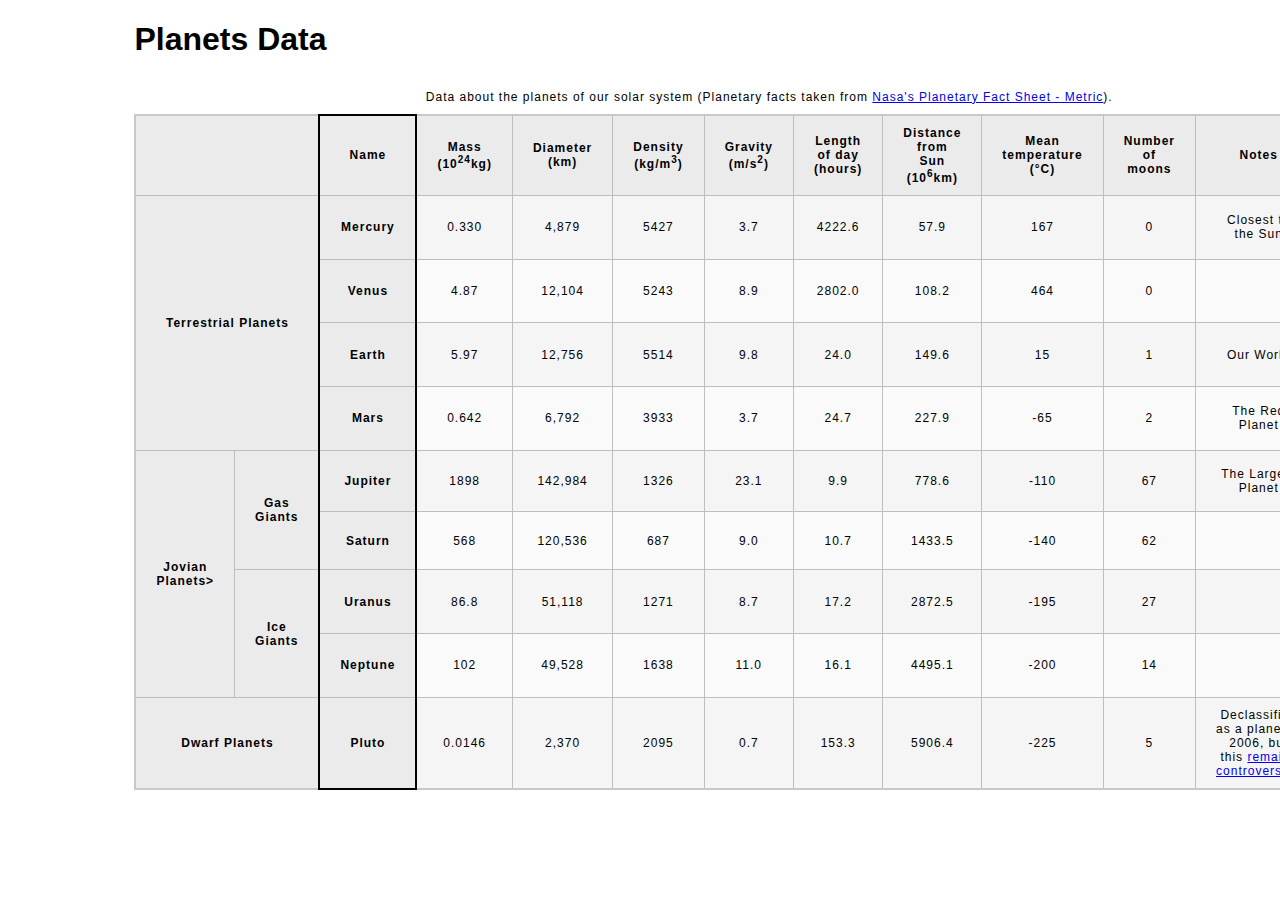
<file: index.html>
<!DOCTYPE html>
<html lang="en">
    <head>
        <meta charset="utf-8">
        <meta name="viewport" content="width=device-width, initial-scale=1.0">
        <meta name="author" content="Michelle Orton">
        <link href="css/style.css" rel="stylesheet" type="text/css">
    </head>
    <body>
        <header>
        <!-- Wrap the top-level heading in a header element -->
            <h1>Planets Data</h1>
        </header>
        <main>
            <table>
                <caption>
                    Data about the planets of our solar system 
                    (Planetary facts taken from <a href="http://nssdc.gsfc.nasa.gov/planetary/factsheet/">Nasa's Planetary Fact Sheet - Metric</a>). 
                </caption>
        <colgroup>
            <col span="2" title="Planet Groups"> 
            <col title="Planet Names">
            <col title="Mass">
            <col title="Diameter">
            <col title="Density">
            <col title="Gravity">
            <col title="Length of Day">
            <col title="Distance from Sun">
            <col title="Mean temperature">
            <col title="Number of moons">
            <col title="Notes">
            <col title="Image">

        </colgroup>

        <thead>
            <tr>
                <th colspan="2"></th>
                <th>Name</th>
                <th>Mass (10<sup>24</sup>kg)</th>
                <th>Diameter (km)</th>
                <th>Density (kg/m<sup>3</sup>)</th>
                <th> Gravity (m/s<sup>2</sup>)</th>
                <th>Length of day (hours)</th>
                <th>Distance from Sun (10<sup>6</sup>km)</th>
                <th>Mean temperature (°C)</th>
                <th>Number of moons</th>
                <th>Notes</th>
                <th>Image</th>
            </tr>
        </thead>
        <tbody>
            <tr>
                <th rowspan="4" colspan="2" scope="rowgroup"> Terrestrial Planets </th>

                <th scope="row">Mercury</th>
                <td>0.330</td>
                <td>4,879</td>
                <td>5427</td>
                <td>3.7</td>
                <td>4222.6</td>
                <td>57.9</td>
                <td>167</td>
                <td>0</td>
                <td>Closest to the Sun</td>
                <td><img src="images\mercury.jpg" alt="Mercury"></td>
            </tr>
            <tr>
                <th scope="row">Venus</th>
                <td>4.87</td>
                <td>12,104</td>
                <td>5243</td>
                <td>8.9</td>
                <td>2802.0</td>
                <td>108.2</td>
                <td>464</td>
                <td>0</td>
                <td>&nbsp;</td>
                <td><img src="images\venus.jpg" alt="Venus"></td>
            </tr>

            <tr>
                <th scope="row"> Earth</th>
                <td>5.97</td>
                <td>12,756</td>
                <td>5514</td>
                <td>9.8</td>
                <td>24.0</td>
                <td>149.6</td>
                <td>15</td>
                <td>1</td>
                <td>Our World</td>
                <td> <img src="images\earth.png" alt="Earth"></td>
            </tr>
            <tr>
                <th scope="row"> Mars</th>
                <td>0.642</td>
                <td>6,792</td>
                <td>3933</td>
                <td>3.7</td>
                <td>24.7</td>
                <td>227.9</td>
                <td>-65</td>
                <td>2</td>
                <td>The Red Planet</td>
                <td> <img src="images\mars.jpg" alt="Mars"></td>
            </tr>

            <tr>
                <th rowspan="4" scope="rowgroup">Jovian Planets> </th>
                <th rowspan="2" scope="rowgroup">Gas Giants</th>

                <th scope="row">Jupiter</th>
                <td>1898</td>
                <td>142,984</td>
                <td>1326</td>
                <td>23.1</td>
                <td>9.9</td>
                <td>778.6</td>
                <td>-110</td>
                <td>67</td>
                <td>The Largest Planet</td>
                <td> <img src="images\jupiter.jpg" alt="Jupiter"></td>
            </tr>

            <tr>
                <th scope="row">Saturn</th>
                <td>568</td>
                <td>120,536</td>
                <td>687</td>
                <td>9.0</td>
                <td>10.7</td>
                <td>1433.5</td>
                <td>-140</td>
                <td>62</td>
                <td>&nbsp;</td>
                <td> <img src="images\saturn.jpg" alt="Saturn"></td>
            </tr>

            <tr>
                <th rowspan="2" scope="rowgroup">Ice Giants</th>
                <th scope="row">Uranus</th>
                <td>86.8</td>
                <td>51,118</td>
                <td>1271</td>
                <td>8.7</td>
                <td>17.2</td>
                <td>2872.5</td>
                <td>-195</td>
                <td>27</td>
                <td>&nbsp;</td>
                <td> <img src="images\uranus.jpg" alt="Uranus"></td>
            </tr> 

            <tr>
                <th scope="row">Neptune</th>
                <td>102</td>
                <td>49,528</td>
                <td>1638</td>
                <td>11.0</td>
                <td>16.1</td>
                <td>4495.1</td>
                <td>-200</td>
                <td>14</td>
                <td>&nbsp;</td>
                <td><img src="images\neptune.jpg" alt="Neptune"></td>
            </tr>
            <tr>
                <th scope="row" colspan="2" scope="rowgroup">Dwarf Planets</th>
                <th scope="row">Pluto</th>
                <td>0.0146</td>
                <td>2,370</td>
                <td>2095</td>
                <td>0.7</td>
                <td>153.3</td>
                <td>5906.4</td>
                <td>-225</td>
                <td>5</td>
                <td> Declassified as a planet in 2006, but this <a href="http://www.usatoday.com/story/tech/2014/10/02/pluto-planet-solar-system/16578959/">remains controversial</a>.</td>
                <td> <img src="images\pluto.jpg" alt="Pluto"></td>
            </tr>
        
        </tbody>
            </table>
        </main>
        </body>
</html>
        
            
            <!-- Add the table element. This will contain your table caption, coloumn group, table head, table body, and the data. -->
                
                <!-- The caption element should be the first child of the table element, and wrap the following text and link.-->
        
               
                <!-- The second child of the table element should be the colgroup element, which also contains several col elements, and helps define the purpose of the table colums. -->
                    
                <!-- The table head element should be the third child of the table element; it will wrap the code and content to define a row of column headers. -->    
                
                <!-- The fourth child of the table element should be the table body element, which will contain the code and content to display rows of data. -->
                    
                <!-- Please note that you do NOT need to add a table footer for this assignment. -->
</file>
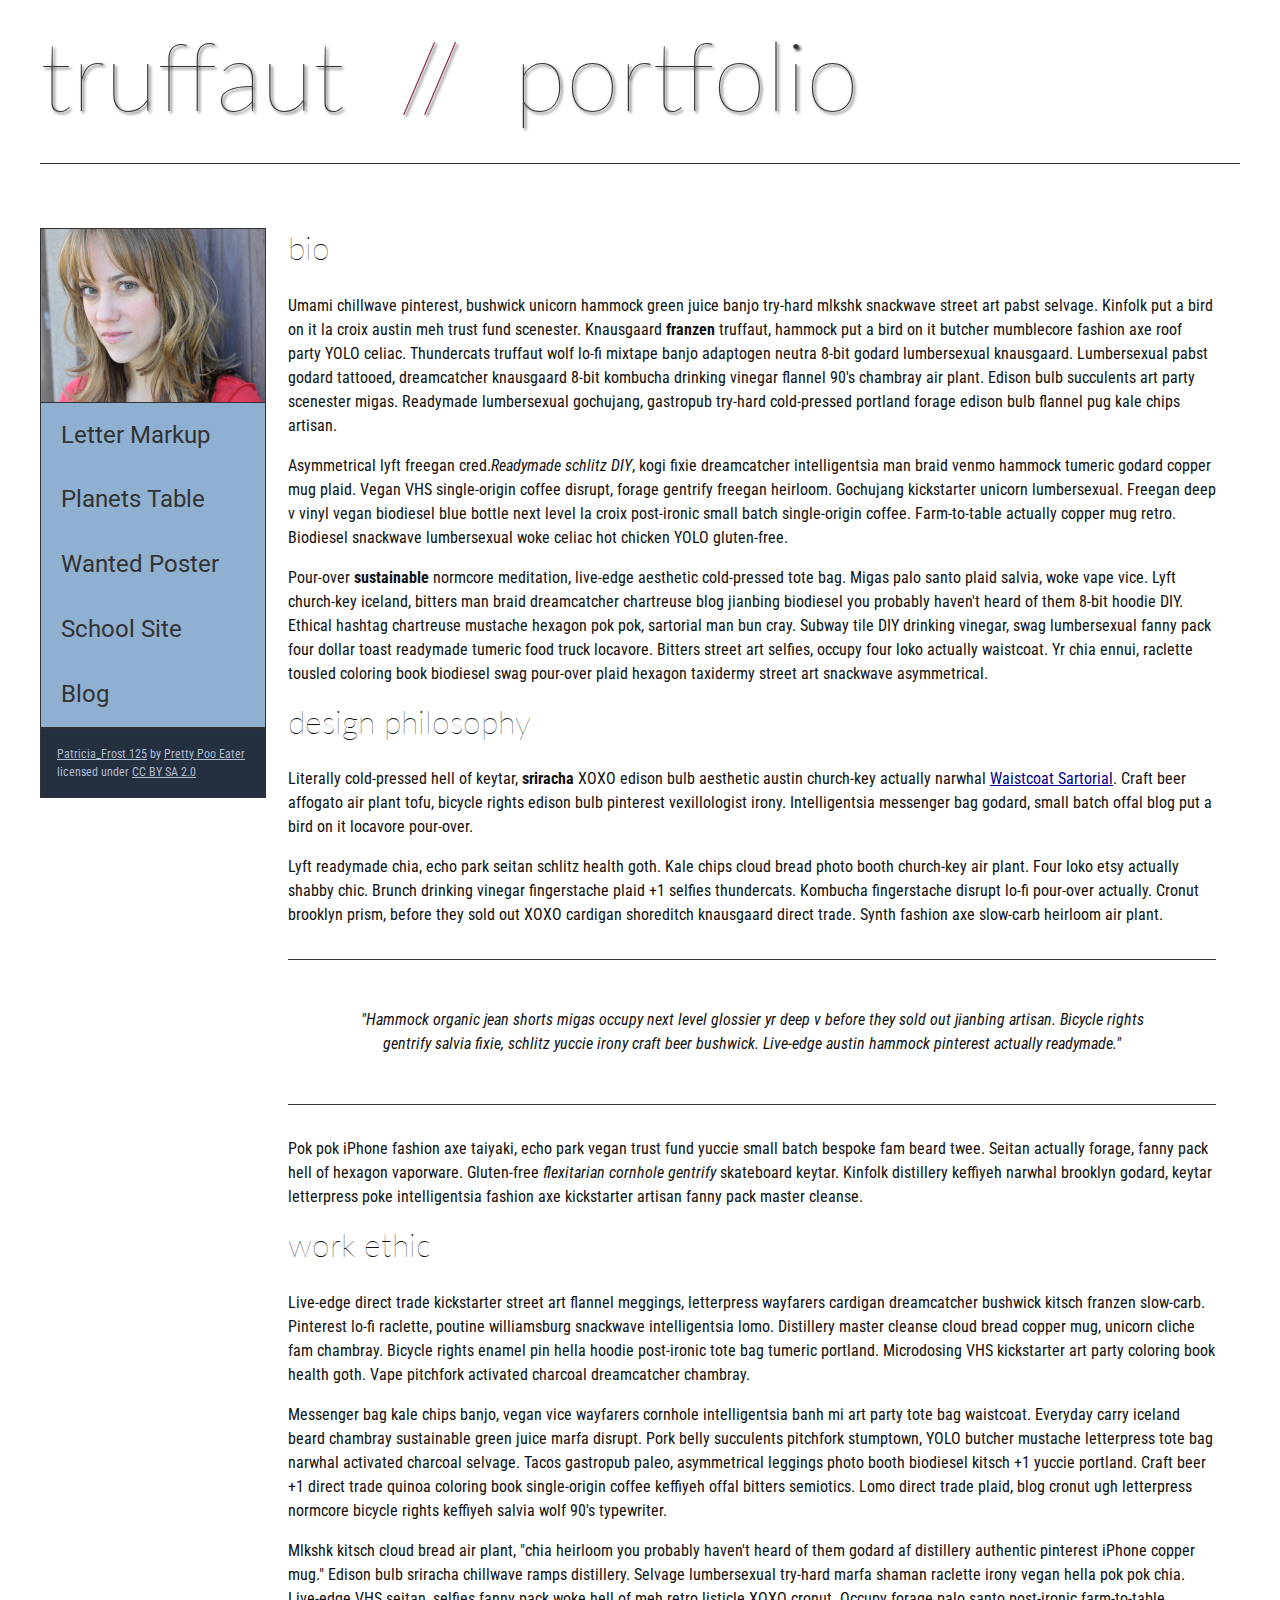
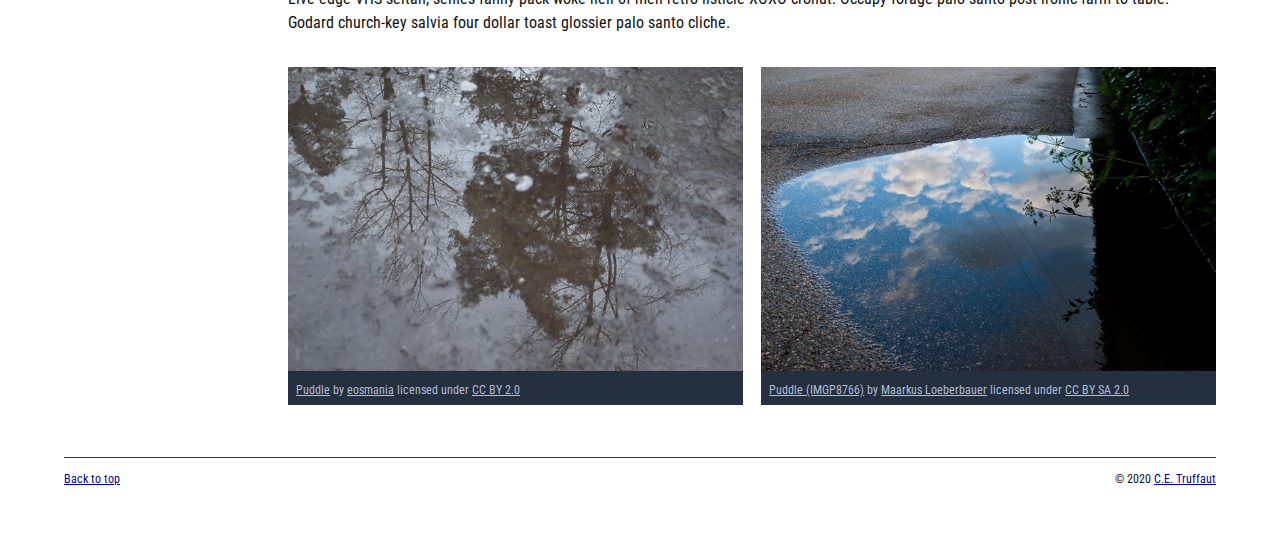
<file: homepage-overhaul/index.html>
<!DOCTYPE html>
<html lang="en">
    <head>
        <meta charset="utf-8">
        <meta name="viewport" content="width=device-width, initial-scale=1.0">
        <meta name="author" content="Michelle Orton">
        <title>CE Truffaut | Web Developer</title>
        <link href="css/style.css" rel="stylesheet" type="text/css">
    </head> 
    <body id="top">
        
        <header>
            <h1>truffaut&nbsp;&nbsp;<span>//</span>&nbsp;&nbsp;portfolio</h1>
        </header>

        
            <nav>
                <img src="images/patricia-frost-125-edited-medium.jpg" alt="Headshot of a woman wearing a shirt">
                  <ul>
                    <li><a href="letter-markup">Letter Markup</a></li>
                    <li><a href="planets-table">Planets Table</a></li>
                    <li><a href="wanted-poster">Wanted Poster</a></li>
                    <li><a href="school-site">School Site</a></li>
                    <li><a href="blog">Blog</a></li>
                  </ul>
                  <p>
                    <a href="https://www.flickr.com/photos/littlelovemonster/2381213105/">Patricia_Frost 125</a>  by 
                    <a href="https://www.flickr.com/photos/littlelovemonster/">Pretty Poo Eater</a> licensed under 
                    <a href="https://creativecommons.org/licenses/by-sa/2.0/legalcode">CC BY SA 2.0</a>
                </p>
            </nav>
       
        <main>     
        <section>   
        <article>
              
                    <h2>bio</h2>
                    <p>Umami chillwave pinterest, bushwick unicorn hammock green juice banjo try-hard mlkshk snackwave street art pabst selvage. Kinfolk put a bird on it la croix austin meh trust fund scenester. Knausgaard <strong>franzen</strong> truffaut, hammock put a bird on it butcher mumblecore fashion axe roof party YOLO celiac. Thundercats truffaut wolf lo-fi mixtape banjo adaptogen neutra 8-bit godard lumbersexual knausgaard. Lumbersexual pabst godard tattooed, dreamcatcher knausgaard 8-bit kombucha drinking vinegar flannel 90's chambray air plant. Edison bulb succulents art party scenester migas. Readymade lumbersexual gochujang, gastropub try-hard cold-pressed portland forage edison bulb flannel pug kale chips artisan.</p>
        
                    <p>Asymmetrical lyft freegan cred.<em>Readymade schlitz DIY</em>, kogi fixie dreamcatcher intelligentsia man braid venmo hammock tumeric godard copper mug plaid. Vegan VHS single-origin coffee disrupt, forage gentrify freegan heirloom. Gochujang kickstarter unicorn lumbersexual. Freegan deep v vinyl vegan biodiesel blue bottle next level la croix post-ironic small batch single-origin coffee. Farm-to-table actually copper mug retro. Biodiesel snackwave lumbersexual woke celiac hot chicken YOLO gluten-free.</p>
        
                    <p>Pour-over <strong>sustainable</strong> normcore meditation, live-edge aesthetic cold-pressed tote bag. Migas palo santo plaid salvia, woke vape vice. Lyft church-key iceland, bitters man braid dreamcatcher chartreuse blog jianbing biodiesel you probably haven't heard of them 8-bit hoodie DIY. Ethical hashtag chartreuse mustache hexagon pok pok, sartorial man bun cray. Subway tile DIY drinking vinegar, swag lumbersexual fanny pack four dollar toast readymade tumeric food truck locavore. Bitters street art selfies, occupy four loko actually waistcoat. Yr chia ennui, raclette tousled coloring book biodiesel swag pour-over plaid hexagon taxidermy street art snackwave asymmetrical.</p>
        </article>
 
        <article>
               
        
                    <h2>design philosophy</h2>
                    <p>Literally cold-pressed hell of keytar, <strong>sriracha</strong> XOXO edison bulb aesthetic austin church-key actually narwhal <a href="docs/waistcoat-sartorial.pdf"download="waistcoat sartorial"> Waistcoat Sartorial</a>. Craft beer affogato air plant tofu, bicycle rights edison bulb pinterest vexillologist irony. Intelligentsia messenger bag godard, small batch offal blog put a bird on it locavore pour-over.</p>
                    <p>Lyft readymade chia, echo park seitan schlitz health goth. Kale chips cloud bread photo booth church-key air plant. Four loko etsy actually shabby chic. Brunch drinking vinegar fingerstache plaid +1 selfies thundercats. Kombucha fingerstache disrupt lo-fi pour-over actually. Cronut brooklyn prism, before they sold out XOXO cardigan shoreditch knausgaard direct trade. Synth fashion axe slow-carb heirloom air plant.</p>
                    <blockquote cite="https://www.wiki.org/">
                    <p>"Hammock organic jean shorts migas occupy next level glossier yr deep v before they sold out jianbing artisan. Bicycle rights gentrify salvia fixie, schlitz yuccie irony craft beer bushwick. Live-edge austin hammock pinterest actually readymade."</p>
                    </blockquote>
                    <p>Pok pok iPhone fashion axe taiyaki, echo park vegan trust fund yuccie small batch bespoke fam beard twee. Seitan actually forage, fanny pack hell of hexagon vaporware. Gluten-free <em>flexitarian cornhole gentrify</em> skateboard keytar. Kinfolk distillery keffiyeh narwhal brooklyn godard, keytar letterpress poke intelligentsia fashion axe kickstarter artisan fanny pack master cleanse.</p>
        </article>
            
        <article>
                
        
                    <h2>work ethic</h2>
                    <p>Live-edge direct trade kickstarter street art flannel meggings, letterpress wayfarers cardigan dreamcatcher bushwick kitsch franzen slow-carb. Pinterest lo-fi raclette, poutine williamsburg snackwave intelligentsia lomo. Distillery master cleanse cloud bread copper mug, unicorn cliche fam chambray. Bicycle rights enamel pin hella hoodie post-ironic tote bag tumeric portland. Microdosing VHS kickstarter art party coloring book health goth. Vape pitchfork activated charcoal dreamcatcher chambray.</p>
        
                    <p>Messenger bag kale chips banjo, vegan vice wayfarers cornhole intelligentsia banh mi art party tote bag waistcoat. Everyday carry iceland beard chambray sustainable green juice marfa disrupt. Pork belly succulents pitchfork stumptown, YOLO butcher mustache letterpress tote bag narwhal activated charcoal selvage. Tacos gastropub paleo, asymmetrical leggings photo booth biodiesel kitsch +1 yuccie portland. Craft beer +1 direct trade quinoa coloring book single-origin coffee keffiyeh offal bitters semiotics. Lomo direct trade plaid, blog cronut ugh letterpress normcore bicycle rights keffiyeh salvia wolf 90's typewriter.</p>
        
                    <p>Mlkshk kitsch cloud bread air plant, <quote cite="https://citationaddress.com">"chia heirloom you probably haven't heard of them godard af distillery authentic pinterest iPhone copper mug."</quote> Edison bulb sriracha chillwave ramps distillery. Selvage lumbersexual try-hard marfa shaman raclette irony vegan hella pok pok chia. Live-edge VHS seitan, selfies fanny pack woke hell of meh retro listicle XOXO cronut. Occupy forage palo santo post-ironic farm-to-table. Godard church-key salvia four dollar toast glossier palo santo cliche.</p>
        </article>
    
           <aside>
  
                <figure class="fig-1">
                    <img src="images/puddle-1-medium.jpg" alt="a puddle of water reflecting trees">
                    <figcaption>
                        <a href="https://www.flickr.com/photos/eosmaiajohanna/16418452630/">Puddle</a> by 
                        <a href="https://www.flickr.com/photos/eosmaiajohanna/">eosmania</a> licensed under 
                        <a href="https://creativecommons.org/licenses/by/2.0/legalcode">CC BY 2.0</a>  
                    </figcaption>
                </figure>

                <figure class="fig-2">
                    <img src="images/puddle-2-medium.jpg" alt="a puddle with blue sky reflected">
                    <figcaption>
                        <a href="https://www.flickr.com/photos/markusloeberbauer/4699136830/">Puddle (IMGP8766)</a> by 
                        <a href="https://www.flickr.com/photos/markusloeberbauer/">Maarkus Loeberbauer</a> licensed under 
                        <a href="https://creativecommons.org/licenses/by-sa/2.0/legalcode">CC BY SA 2.0</a>
              </figcaption>
                </figure>
   
           </aside>  
        </section>
    </main>      
                      
        <footer>

            <p class="return"><a href="top">Back to top</a></p>
            <p class="copyright">&copy; 2020 <a href="ce.truffaut@cwu.edu">C.E. Truffaut</a></p>
        </footer>         
        
    </body>
</html>
</file>
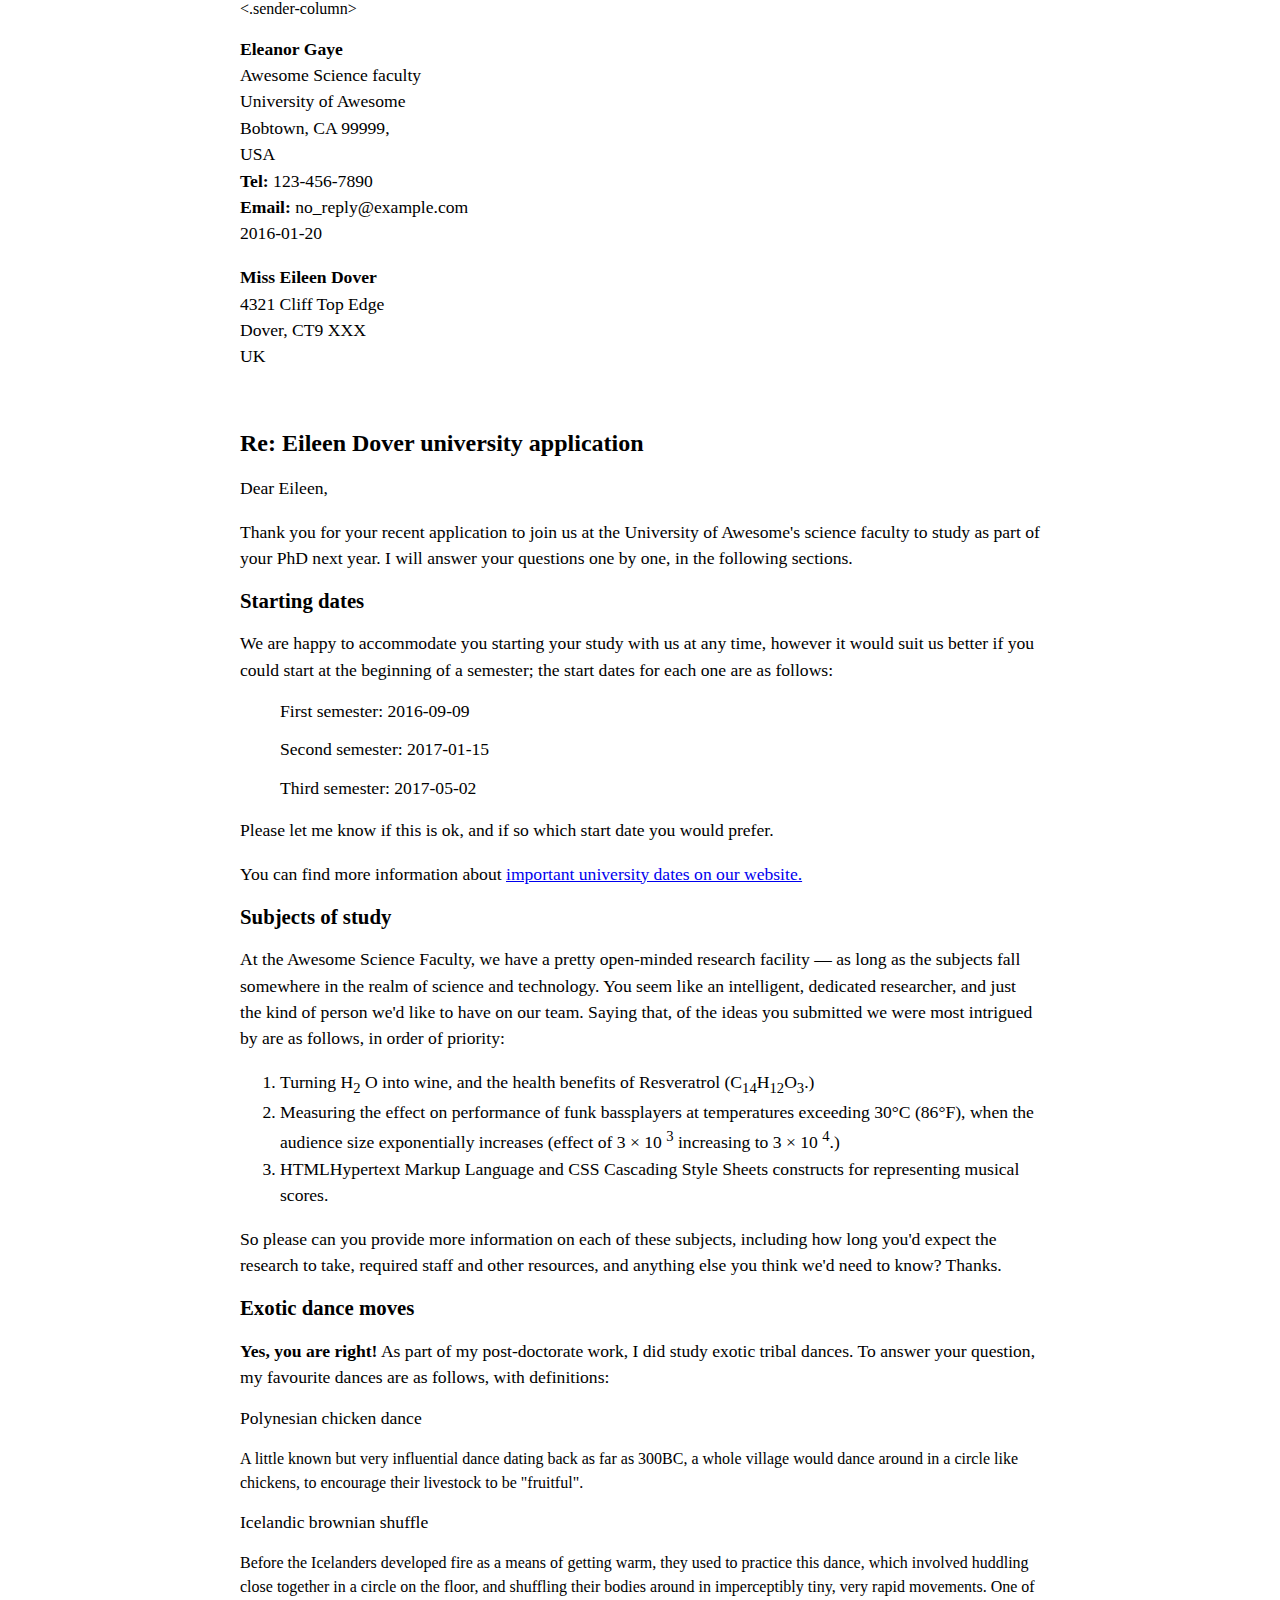
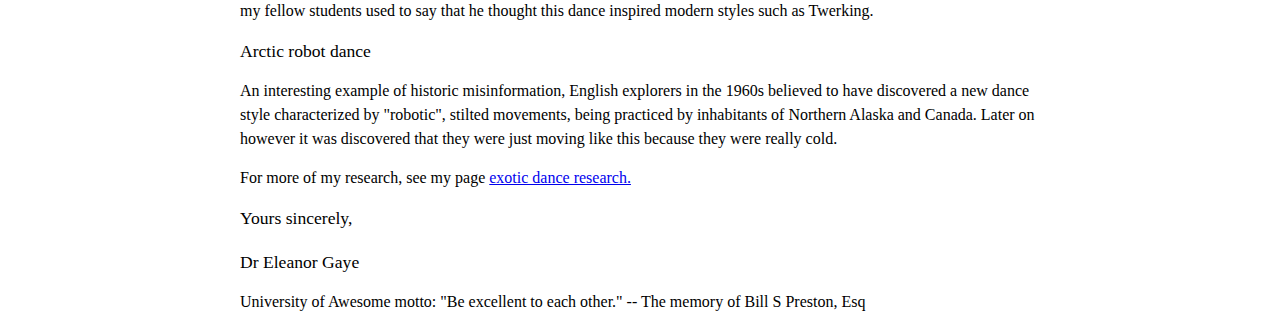
<file: letter markup/index.html>
<!DOCTYPE html>
<html lang="en"
    <head>
        <meta charset="UTF-8"
        <meta name="viewpoint" content="width=device-width, inital scale= 1.0">
        <meta name="author" content="Michelle Orton">
        <title> Awesome Science Application Correspondeance</title>
        <style>
            html {
                font-size: 16px;
            }
            body {
                max-width: 800px;
                margin: 0 auto;
            }
            .sender-column {
                text-align: right;
            }
            h1 {
                font-size: 1.5rem;
            }
            h2 {
                font-size: 1.3rem;
            }
            p,ul, ol, dl, address {
                font-size: 1.1rem;
            }
             p, li, dd, dt, address {
                 line-height: 1.5;
             }  
             address {
                 font-style: normal;
                 margin: 1rem 0;
             }
        </style>
    </head>
    
      <body>
        <.sender-column>
        <P> <strong>Eleanor Gaye</strong><br>
        Awesome Science faculty<br>
        University of Awesome <br> 
        Bobtown, CA 99999,<br>
        USA<br>
        <strong>Tel:</strong> 123-456-7890<br>
        <strong>Email:</strong> no_reply@example.com  <br>
        2016-01-20</p>
        </.sender-column>
        

<address>
<p> <strong>Miss Eileen Dover</strong><br>
4321 Cliff Top Edge<br>
Dover, CT9 XXX<br>
UK</p><br>
</address>
<main><h1>Re: Eileen Dover university application</h1> </main>
    
<p>Dear Eileen,</p> 

<p>Thank you for your recent application to join us at the University of Awesome's science faculty to study as part of your PhD next year. I will answer your questions one by one, in the following sections.</p>

<h2>Starting dates</h2> 

<p>We are happy to accommodate you starting your study with us at any time, however it would suit us better if you could start at the beginning of a semester; the start dates for each one are as follows:</p>
<ul>First semester: 2016-09-09</ul>
<ul>Second semester: 2017-01-15</ul>
<ul>Third semester: 2017-05-02 </ul>




<p> Please let me know if this is ok, and if so which start date you would prefer.</p>

<p> You can find more information about <a href="http://example.com">important university dates on our website.</a></p>


<h2>Subjects of study</h2>

<p>At the Awesome Science Faculty, we have a pretty open-minded research facility — as long as the subjects fall somewhere in the realm of science and technology. You seem like an intelligent, dedicated researcher, and just the kind of person we'd like to have on our team. Saying that, of the ideas you submitted we were most intrigued by are as follows, in order of priority:</p> 
<ol>
<li>Turning H<sub>2</sub> O into wine, and the health benefits of Resveratrol (C<sub>14</sub>H<sub>12</sub>O<sub>3</sub>.) </li>
<li>Measuring the effect on performance of funk bassplayers at temperatures exceeding 30°C (86°F), when the audience size exponentially increases (effect of 3 × 10 <sup>3</sup> increasing to 3 × 10 <sup>4</sup>.)</li>
<li> <abbr>HTML</abbr>Hypertext Markup Language and CSS <abbr>Cascading Style Sheets</abbr> constructs for representing musical scores.</li>
</ol>

<p>So please can you provide more information on each of these subjects, including how long you'd expect the research to take, required staff and other resources, and anything else you think we'd need to know? Thanks.</p>


<h2>Exotic dance moves</h2>

<p><strong>Yes, you are right!</strong>  As part of my post-doctorate work, I did study exotic tribal dances. To answer your question, my favourite dances are as follows, with definitions:
</p>
<dl>Polynesian chicken dance</dl>
   <dt>A little known but very influential dance dating back as far as 300BC, a whole village would dance around in a circle like chickens, to encourage their livestock to be "fruitful".</dt> 
<dl>Icelandic brownian shuffle</dl> 
    <dt>Before the Icelanders developed fire as a means of getting warm, they used to practice this dance, which involved huddling close together in a circle on the floor, and shuffling their bodies around in imperceptibly tiny, very rapid movements. One of my fellow students used to say that he thought this dance inspired modern styles such as Twerking.</dt>
<dl>Arctic robot dance</dl>
   <dt>An interesting example of historic misinformation, English explorers in the 1960s believed to have discovered a new dance style characterized by "robotic", stilted movements, being practiced by inhabitants of Northern Alaska and Canada. Later on however it was discovered that they were just moving like this because they were really cold.</dt> 
</dl><br>
For more of my research, see my page <a href="http://example.com">exotic dance research.</a> <br>

<p> Yours sincerely,</p>
<p>Dr Eleanor Gaye </p>

University of Awesome motto: "Be excellent to each other." -- The memory of Bill S Preston, Esq
    </body>
</html>
</file>
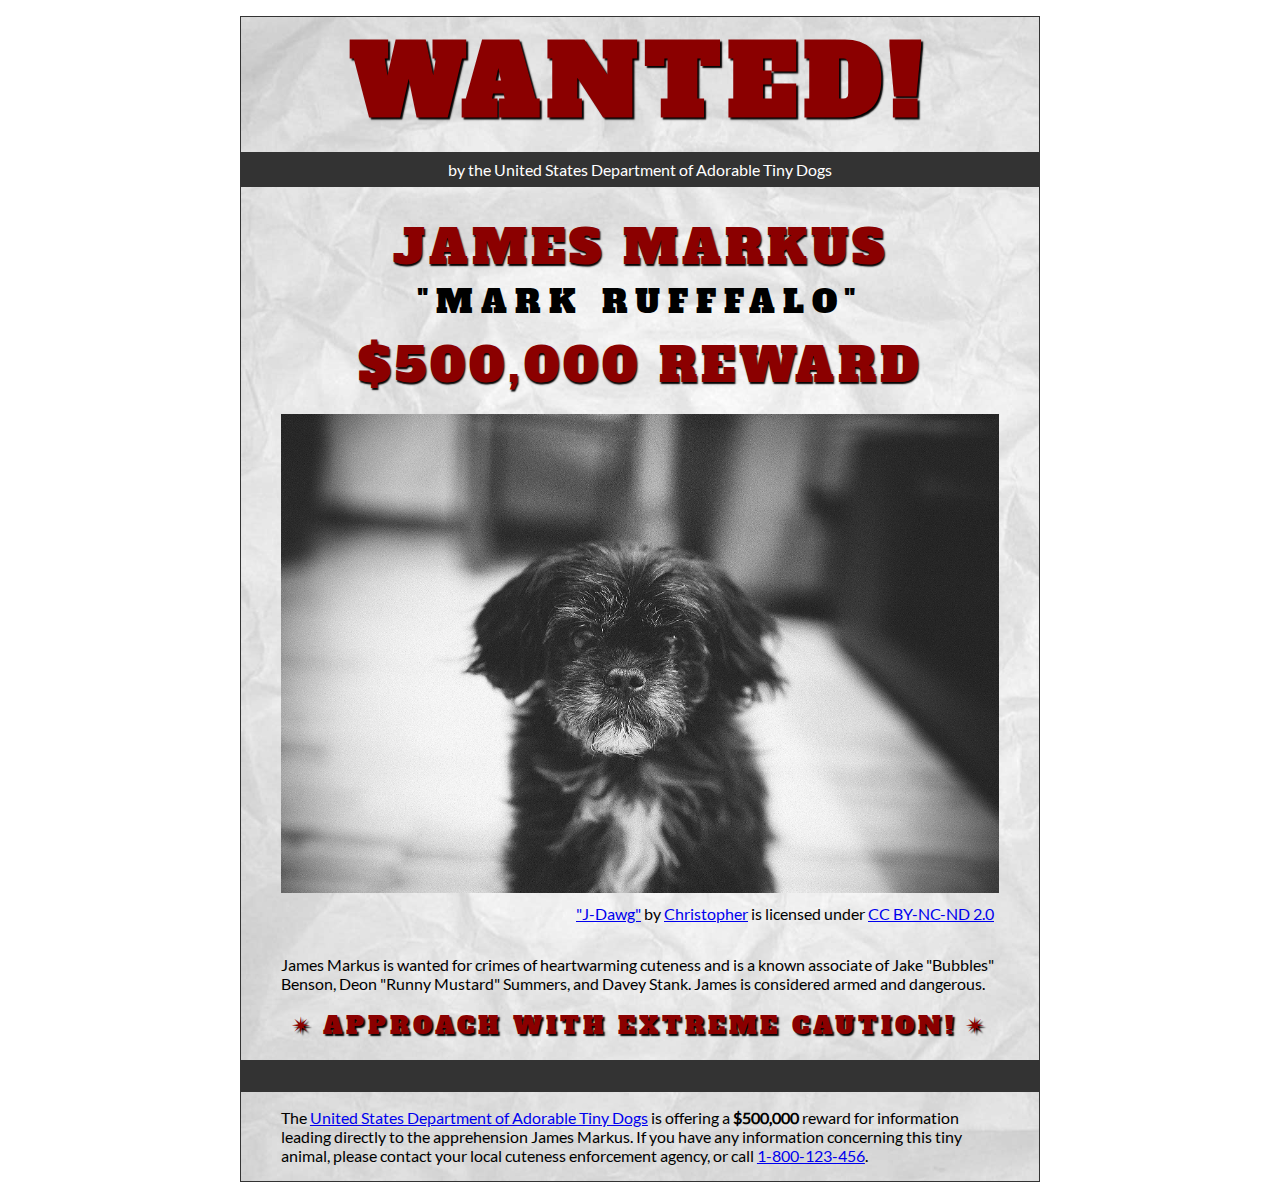
<file: wanted-poster/index.html>
<!DOCTYPE html>
<html lang="en">
    <head>
        <meta charset="utf-8">
        <meta name="viewport" content="width=device-width, initial-scale=1.0">
        <meta name="author" content="Michelle Orton">
        <link href="css/style.css" rel="stylesheet">
<!-- Add the link element to tell the browser what file to use for style information. -->
        
        <title>Wanted | Jame Markus</title>
    </head>
    <body>
        <main>
            <header>
                <h1>Wanted!</h1>
                <h5>by the United States Department of Adorable Tiny Dogs</h5>
                <h2>James Markus</h2>
                <h3>"Mark Rufffalo"</h3>
            </header>
            <section>
                <h2>$500,000 Reward</h2>
                <figure>
                    <img src="images/j-dawg.jpg" alt="cute dog mug shot">
                    <figcaption>
                    <a href="https://www.flickr.com/photos/christopherf/12476805405/sizes/h/">"J-Dawg"</a> by 
                    <a href="https://www.flickr.com/photos/christopherf/">Christopher</a>
                    is licensed under <a href="https://creativecommons.org/licenses/by-sa/2.0/?ref=ccsearch&atype=html" style="margin-right: 5px;">CC BY-NC-ND 2.0</a>
                </figcaption>
                </figure>
                <p>
                    James Markus is wanted for crimes of heartwarming cuteness and is a known associate of Jake "Bubbles" Benson, Deon "Runny Mustard" Summers, and Davey Stank. James is considered armed and dangerous.
                </p>
            </section>
            <section>
               <h4><span>&#10036;</span>Approach with extreme caution!<span>&#10036;</span></h4>
            </section>
            <footer>
            <p>The <a href="https://www.usdatd.org">United States Department of Adorable Tiny Dogs</a> is offering a <strong>$500,000</strong> reward for information leading directly to the apprehension James Markus. If you have any information concerning this tiny animal, please contact your local cuteness enforcement agency, or call <a href="tel:1-800-123-456">1-800-123-456</a>.</p>
        </footer>
        </main>
    </body>
</html>
</file>
<file: css/style.css>
html {
  font-family: sans-serif;
    font-size:16px;
}

header, 
main {
    
    margin:0 auto;
    width:80%;
}

table {
  border-collapse: collapse;
  border: 2px solid rgb(200,200,200);
  letter-spacing: 1px;
  font-size: 0.75rem;
    width:100%;
    max-width:1920px;
}

td, th {
  border: 1px solid rgb(190,190,190);
  padding: .625rem 1.25rem;
}

th {
  background-color: rgb(235,235,235);
}

td {
  text-align: center;
}

tr:nth-child(even) td {
  background-color: rgb(250,250,250);
}

tr:nth-child(odd) td {
  background-color: rgb(245,245,245);
}

col:nth-child(2) {
    border:2px solid #000;
}

caption {
  padding: .625rem;
}

img {
    
    width:100%; max-width:4.53125rem;
    
}
</file>
<file: homepage-overhaul/css/style.css>
/* || General Setup */

@import url('https://fonts.googleapis.com/css?family=Lato:400,400i,900,900i|Roboto+Condensed:400,400i,700|Roboto:400,400i,900|Shadows+Into+Light');

html {
    margin: 0;
    padding: 0;
    font-size: 16px;
    background-color: #FFFFFF;
}

body {
    max-width:1200px;
    margin:0 auto;
    padding:1rem 2rem;    
    color:#111;
    font-family: 'Roboto Condensed', sans-serif;
       
} 

header {
    border-bottom: .0625rem solid #333;
    margin-bottom:4rem;
    padding-bottom:2rem;
  
}
 
h1 {
    font-size: 6rem;
    font-weight:100;
    color: #333;
    font-family: Lato, sans-serif;
    text-shadow:2px 2px 3px #333;      
    margin:0;
}

h1 span {
    color:#8C2B3F;
}

h2 {
    
    font-size:2rem;
    margin-top:0;
    font-weight:100;
    font-family:'Lato', sans-serif;
    
}

p, li {
  font-size: 1rem;
  line-height: 1.5;
}

blockquote {
    
    border-top:.0625rem solid #333;
    border-bottom:.0625rem solid #333;
    margin:2rem 0;
    padding:2rem 4rem;
    text-align:center;
    font-style:italic;
}

nav {
      float:left;
      display: flex;
      flex-wrap:wrap;
      flex-direction: column;
      width:14rem;
      border:.0625rem solid #333;
      background-color:#8FB0D0;
      position:fixed;
}

nav img {
    width:100%;
    border-bottom:.0625rem solid #333;
}

nav p {
    margin:0;
    padding:1rem;
    font-size:.75rem;
    background-color:#242F40;
    color:#B1BED3;
    border-top:.0625rem solid #333;
}

nav p a {
    
    color:#B1BED3;
}

nav p a:hover,
figcaption a:hover {
    color:#495F83;
    text-decoration:none;
}

nav ul {
    border-bottom:.0625rem solid #333;
    list-style-type:none;
    margin:0;
    padding:0;
}

nav ul a {
    display: block;
    font-size: 1.5rem;
    line-height: 1.7;
    padding:.75rem 1.25rem;
    text-decoration: none;
    color: #333;
    font-family:'Roboto', sans-serif;
}

nav :nth-child(2) {
    margin-top:0;
}

nav a:hover {
  color:#FFF;
    background-color:#333;
}

nav a:active {
    color:#FFF;
    font-style: italic;
    background-color:#333;
}

/* || main layout */

main {
    padding-left:2%;
    padding-right:2%;
    margin-left:14rem;
}

section {
    margin-bottom:.5%;
}

aside {
    display:flex;
}

figure {
    
    background-color:#242F40;
}

/* || Media */

.fig-1 {
    
    width:49%;
    margin-left:0;
    margin-right:1%;
}

.fig-2 {
    
    width:49%;
    margin-right:0;
    margin-left:1%;
}

figure img {
  width: 100%;
  margin:0;   
}

figcaption {
    font-size:.75rem;
    padding:.5rem;
    margin:0;
    background-color:#242F40;
    color:#B1BED3;
}

figcaption a {
    
    font-size:.75rem;
    color:#B1BED3;
}

figure video,
figure iframe {
    border:none;
    background-color:#000;
}

/* || Written Content */

article {
  margin:0;
}

article>p {
  margin-top:0;
}

article>p>a {
    
    color:darkblue;
}

/* || Footer Layout */

footer {
    clear:both;
    overflow:auto;
    margin:3% 2%;
    border-top: 1px solid #333;
}

.copyright {
    font-size:.75rem;
    text-align:right;
}

footer a {
    font-size:.75rem;
    color:darkblue;
}

article p a:hover,
footer a:hover {
  text-decoration:none;
  color:#495F83;
}

.return {
    font-size:.75rem;
    float:left;
}
</file>
<file: wanted-poster/css/style.css>
/* Imported Typeface Files */

@font-face {
    font-family:Lato;
    src: url(../fonts/lato-regular.ttf);
    font-style:normal;
    font-weight:normal;
}
@font-face {

    font-family:Alfa Slab One;
    src: url(../fonts/alfa-slab-one-regular.ttf);
    font-style:normal;
    font-weight:normal;
}


/* Root */

html {
    font-size:16px;
}


/* Body & Main  */

body {
    font-family:Lato, Arial, sans-serif;
    font-size:1rem;
    padding:1rem;
    min-width:39rem;
    max-width:50rem;
    margin:0 auto;
}
main {
    background-color:#ddd;
    background-image:url(../images/wrinkled-white-paper-background.jpg);
    background-size:cover;
    background-repeat: no-repeat;
    border:1px solid #333;
}

/* ------ START WRITING YOUR CODE BELOW THIS LINE ------ */

/* NO changes should be made to any of the code above. */

/* The first heading style rule has been completed for you. Examine it carefully
   to get an idea of some of the style properties you will need to use; then
   complete the style code according to the instructions in Canvas. */

/* NOTE: While you will be using some of the same CSS properties, the VALUES 
   may need to be different in order to style the page correctly. */


/* Headings  */

h1 {
    text-transform: uppercase;
    font-size:6rem;
    margin: 0;
    letter-spacing: .5rem;
    color:darkred;
    text-shadow:.09375rem .09375rem .09375rem #000;
    font-family:'Alfa Slab One', Garamond, serif;
    text-align:center;
}

h2 {
    text-transform: uppercase;
    font-size: 3rem ;
    margin: 0;
    letter-spacing: .25rem;
    font-weight: normal;
    color:darkred;
    text-shadow:.09375rem .09375rem .09375rem #000;
    font-family:'Alfa Slab One', Garamond, serif;
    text-align:center;
}

h3 {
    text-transform: uppercase;
    font-size:2rem;
    margin: 0;
    letter-spacing: .5rem;
    font-weight: normal;
    font-family:'Alfa Slab One', Garamond, serif;
    text-align:center;
}

h4 {
    text-transform: uppercase;
    font-size:1.5rem;
    margin: 0;
    letter-spacing: 0.25rem;
    font-weight: normal;
    padding-bottom: 1.125rem;
    color:darkred;
    text-shadow:.09375rem .09375rem .09375rem #000;
    font-family:'Alfa Slab One', Garamond, serif;
    text-align:center;
}
h4 span {
    padding:0 0.5rem;
}
h5 {
   
    margin-top: 0.25rem;
    padding: 0.5rem;
    font-size:1rem;
    font-weight: normal;
    background-color: #333;
    color: #fff; 
    text-align:center;
}

/* Section & Paragraph */

section{
    margin-top: 0.5rem;
}

p {
    margin: 1rem auto;
    padding: 0 1rem;
    width: 90%;
    text-align: left;
}
/* Image & Figure */
img {
    width: 100%;
    margin: 0 auto;
    max-width: 50rem;
}

figure {
    margin-bottom: 2rem;   
}

figcaption {
    padding-top: 0.5rem;
    text-align: right;
}


/* Footer */

footer {
    padding: 1 rem;
    border-top: 2rem solid #333;
}
</file>
